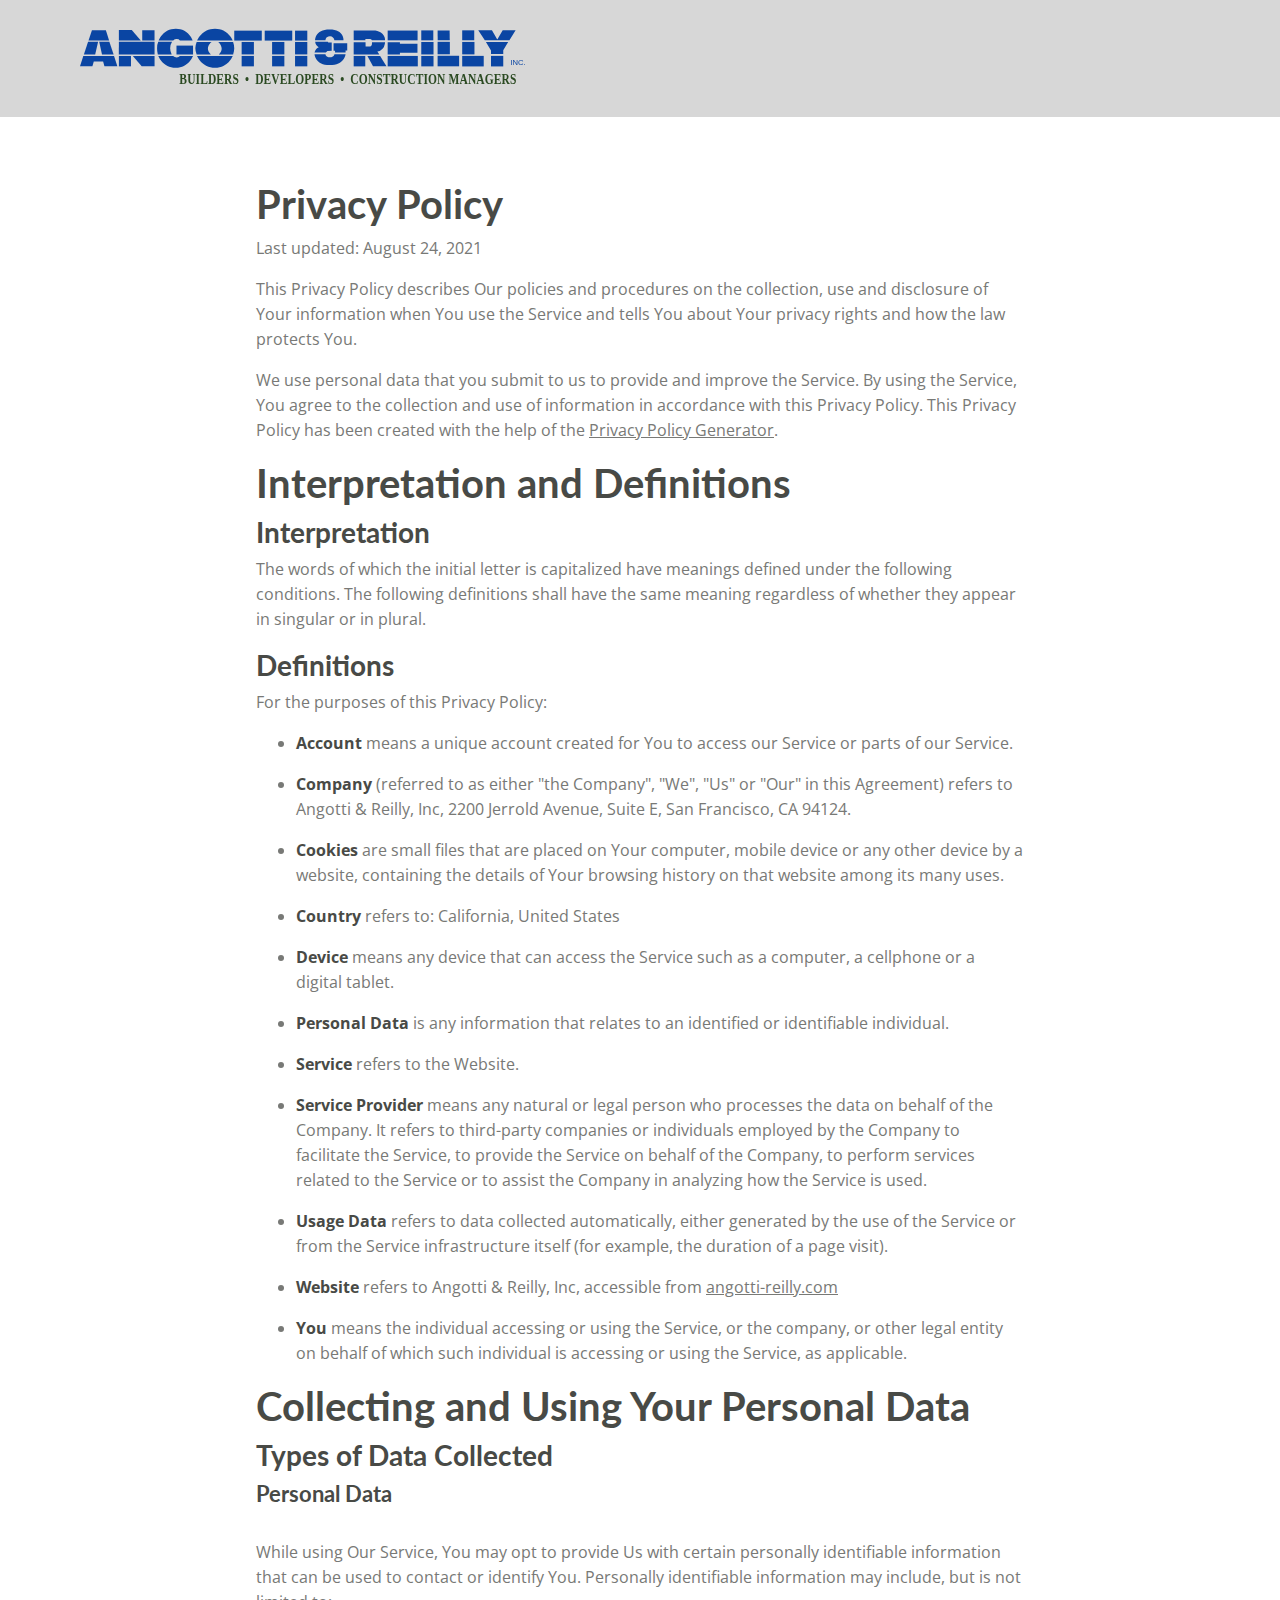
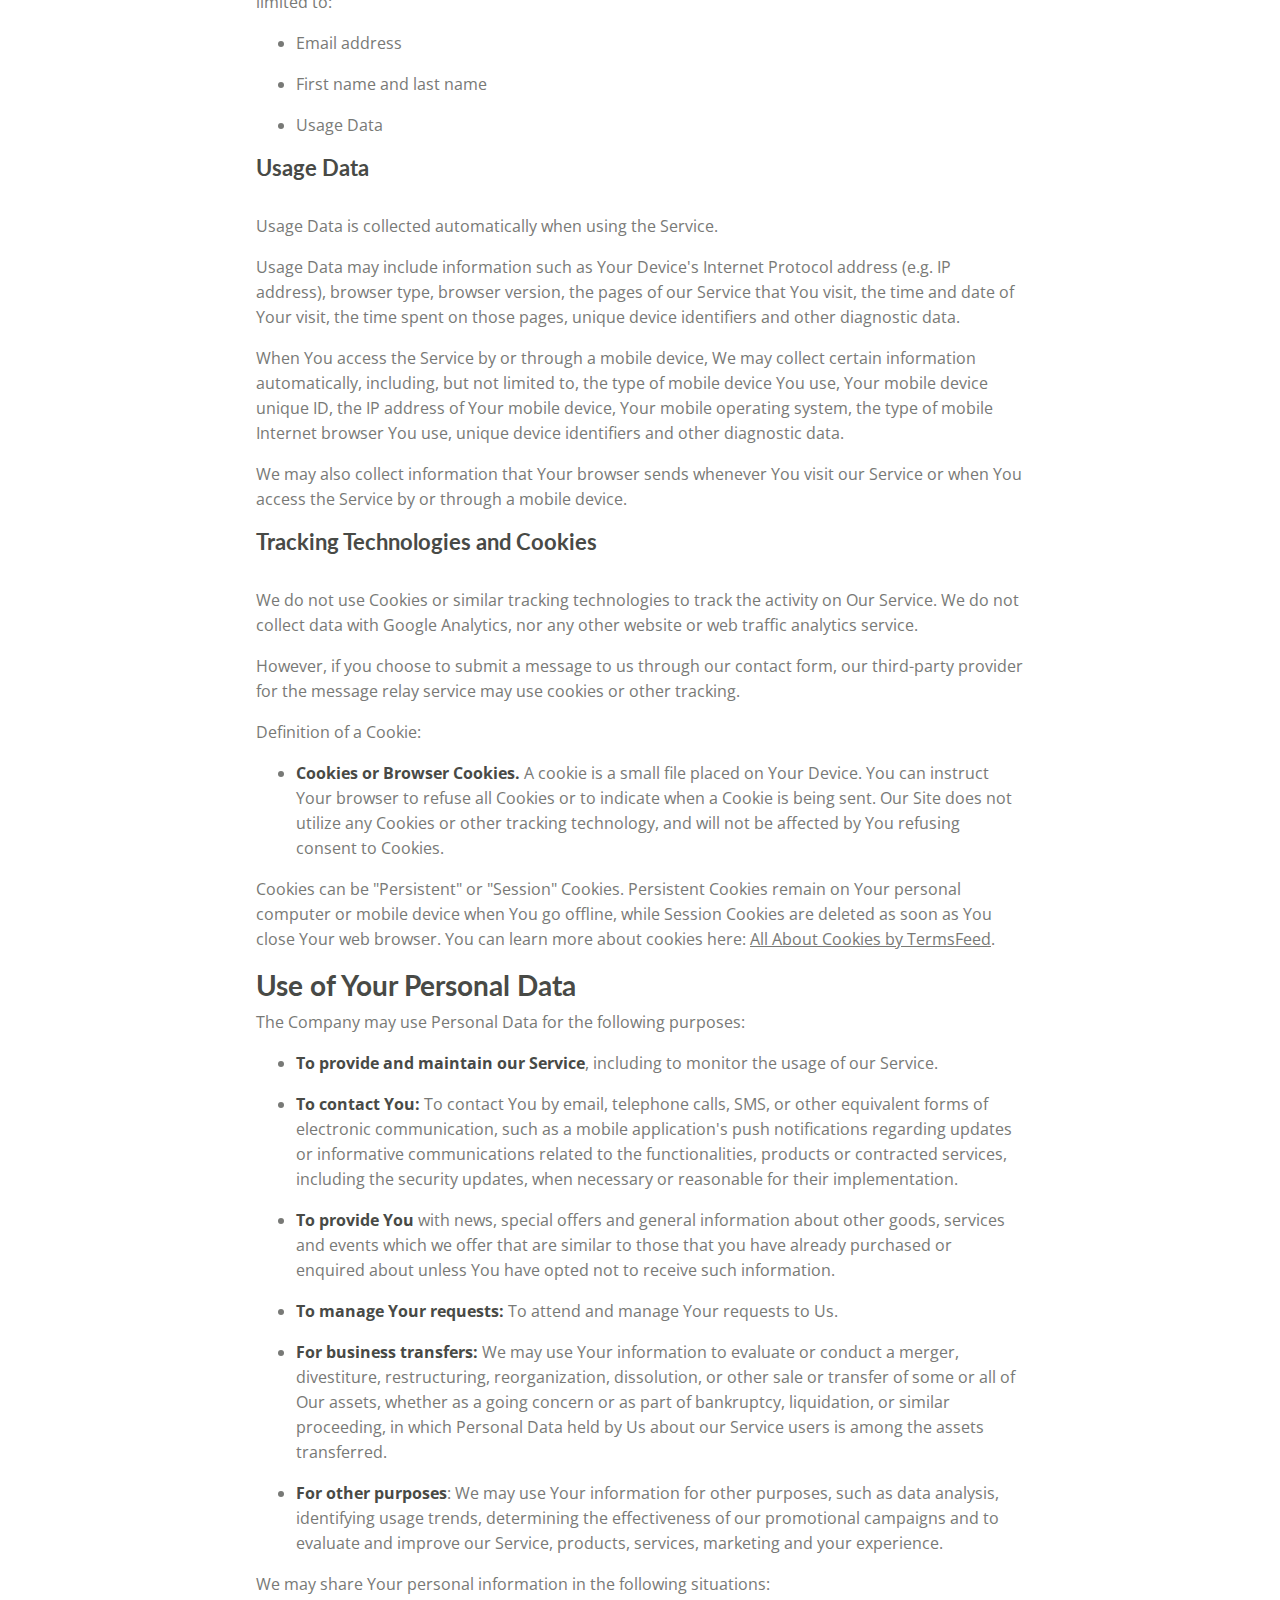
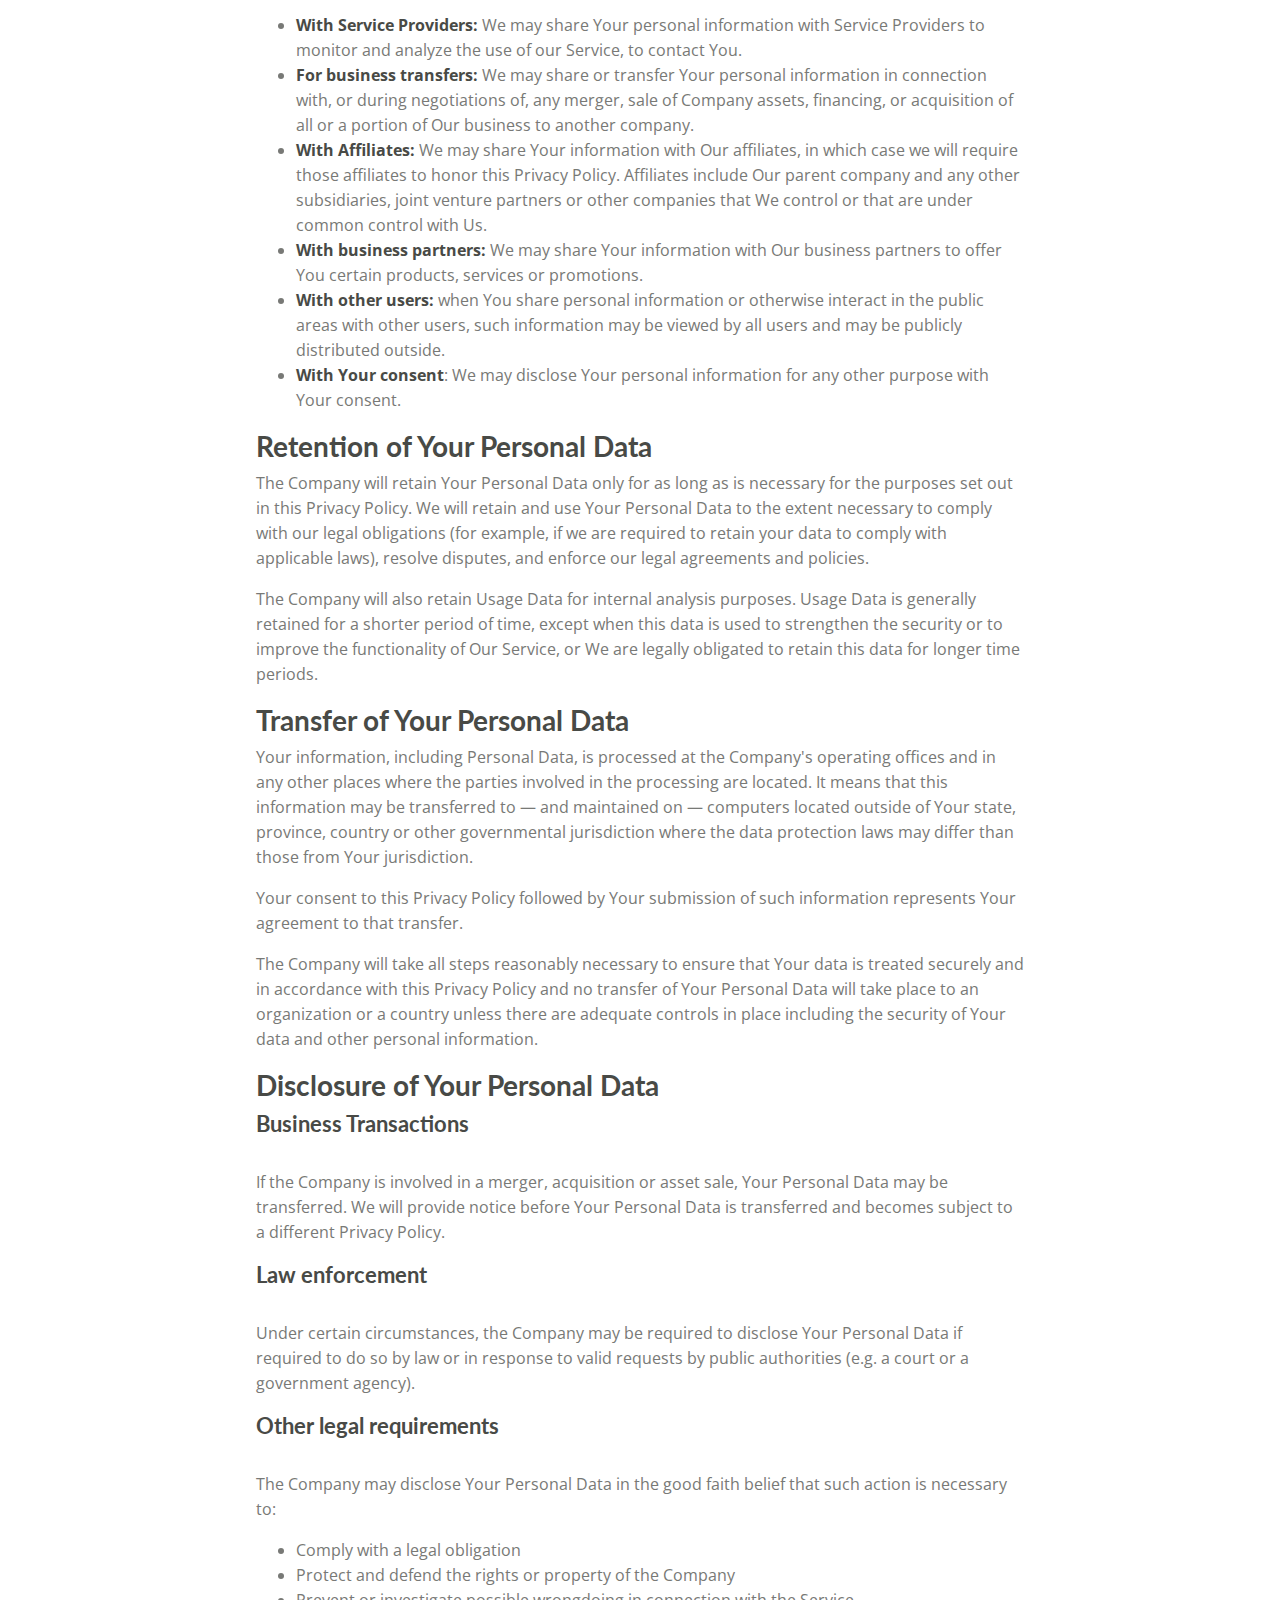
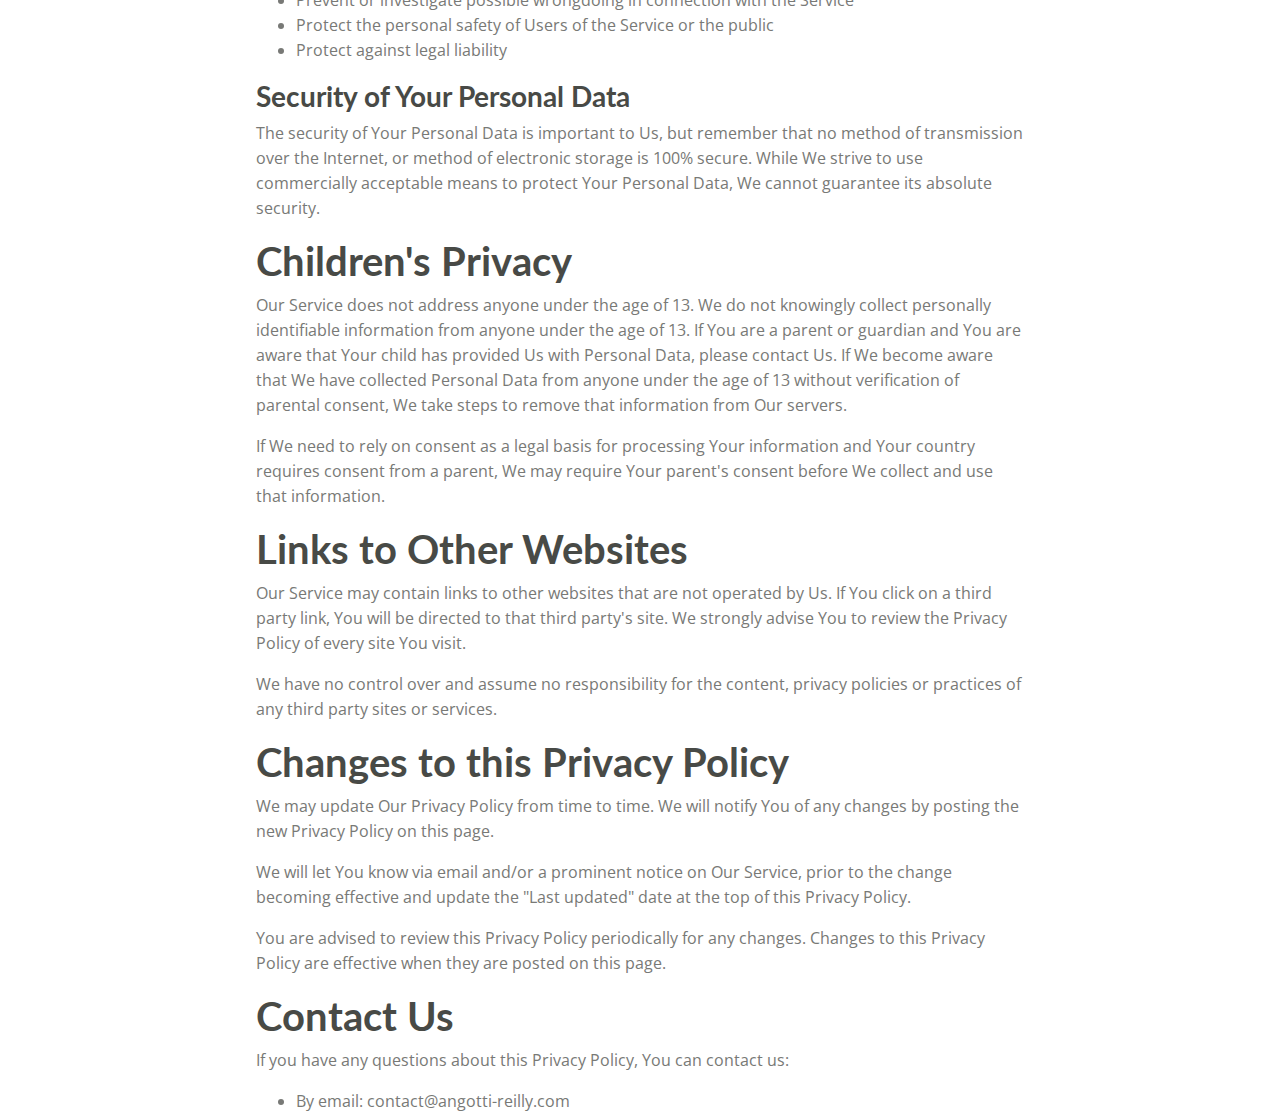
<file: privacy-policy.html>
<!DOCTYPE html>
<html lang="en">
<head>
    <meta charset="utf-8">
    <meta name="viewport" content="width=device-width, initial-scale=1, shrink-to-fit=no">
    
    <title>Privacy Policy</title>
    
    <link href="https://fonts.googleapis.com/css?family=Montserrat:500,700&display=swap&subset=latin-ext" rel="stylesheet">
    <link href="https://fonts.googleapis.com/css?family=Open+Sans:400,400i,600&display=swap&subset=latin-ext" rel="stylesheet">
    <link href="https://fonts.googleapis.com/css2?family=Bebas+Neue&display=swap" rel="stylesheet">
    <link href="https://fonts.googleapis.com/css2?family=Lato:wght@300&display=swap" rel="stylesheet">
    <link href="css/bootstrap.css" rel="stylesheet">
    <link href="css/fontawesome-all.css" rel="stylesheet">
    <link href="css/swiper.css" rel="stylesheet">
	<link href="css/magnific-popup.css" rel="stylesheet">
    <link href="css/styles.css" rel="stylesheet">
	
    <link rel="icon" href="images/favicon.png">
</head>
<body data-spy="scroll" data-target=".fixed-top">

    <nav class="navbar navbar-expand-md navbar-dark navbar-custom fixed-top opaque"> 
        <a class="navbar-brand logo-image" href="https://www.angotti-reilly.com"><img src="images/hor_logo_clipped.svg" alt="alternative"></a>
        
    </nav> 

<main class="policy">


<h1>Privacy Policy</h1>
    <p>Last updated: August 24, 2021</p>
    <p>This Privacy Policy describes Our policies and procedures on the collection, use and disclosure of Your information when You use the Service and tells You about Your privacy rights and how the law protects You.</p>
    <p>We use personal data that you submit to us to provide and improve the Service. By using the Service, You agree to the collection and use of information in accordance with this Privacy Policy. This Privacy Policy has been created with the help of the <a href="https://www.termsfeed.com/privacy-policy-generator/" target="_blank">Privacy Policy Generator</a>.</p>
<h1>Interpretation and Definitions</h1>
    <h2>Interpretation</h2>
        <p>The words of which the initial letter is capitalized have meanings defined under the following conditions. The following definitions shall have the same meaning regardless of whether they appear in singular or in plural.</p>
    <h2>Definitions</h2>
        <p>For the purposes of this Privacy Policy:</p>
    <ul>
        <li>
        <p><strong>Account</strong> means a unique account created for You to access our Service or parts of our Service.</p>
        </li>
        <li>
        <p><strong>Company</strong> (referred to as either &quot;the Company&quot;, &quot;We&quot;, &quot;Us&quot; or &quot;Our&quot; in this Agreement) refers to Angotti &amp; Reilly, Inc, 2200 Jerrold Avenue, Suite E, San Francisco, CA 94124.</p>
        </li>
        <li>
        <p><strong>Cookies</strong> are small files that are placed on Your computer, mobile device or any other device by a website, containing the details of Your browsing history on that website among its many uses.</p>
        </li>
        <li>
        <p><strong>Country</strong> refers to: California,  United States</p>
        </li>
        <li>
        <p><strong>Device</strong> means any device that can access the Service such as a computer, a cellphone or a digital tablet.</p>
        </li>
        <li>
        <p><strong>Personal Data</strong> is any information that relates to an identified or identifiable individual.</p>
        </li>
        <li>
        <p><strong>Service</strong> refers to the Website.</p>
        </li>
        <li>
        <p><strong>Service Provider</strong> means any natural or legal person who processes the data on behalf of the Company. It refers to third-party companies or individuals employed by the Company to facilitate the Service, to provide the Service on behalf of the Company, to perform services related to the Service or to assist the Company in analyzing how the Service is used.</p>
        </li>
        <li>
        <p><strong>Usage Data</strong> refers to data collected automatically, either generated by the use of the Service or from the Service infrastructure itself (for example, the duration of a page visit).</p>
        </li>
        <li>
        <p><strong>Website</strong> refers to Angotti &amp; Reilly, Inc, accessible from <a href="angotti-reilly.com" rel="external nofollow noopener" target="_blank">angotti-reilly.com</a></p>
        </li>
        <li>
        <p><strong>You</strong> means the individual accessing or using the Service, or the company, or other legal entity on behalf of which such individual is accessing or using the Service, as applicable.</p>
        </li>
    </ul>
<h1>Collecting and Using Your Personal Data</h1>
<h2>Types of Data Collected</h2>
<h3>Personal Data</h3>
    <p>While using Our Service, You may opt to provide Us with certain personally identifiable information that can be used to contact or identify You. Personally identifiable information may include, but is not limited to:</p>
    <ul>
    <li>
    <p>Email address</p>
    </li>
    <li>
    <p>First name and last name</p>
    </li>
    <li>
    <p>Usage Data</p>
    </li>
    </ul>
    <h3>Usage Data</h3>
        <p>Usage Data is collected automatically when using the Service.</p>
        <p>Usage Data may include information such as Your Device's Internet Protocol address (e.g. IP address), browser type, browser version, the pages of our Service that You visit, the time and date of Your visit, the time spent on those pages, unique device identifiers and other diagnostic data.</p>
        <p>When You access the Service by or through a mobile device, We may collect certain information automatically, including, but not limited to, the type of mobile device You use, Your mobile device unique ID, the IP address of Your mobile device, Your mobile operating system, the type of mobile Internet browser You use, unique device identifiers and other diagnostic data.</p>
        <p>We may also collect information that Your browser sends whenever You visit our Service or when You access the Service by or through a mobile device.</p>
        <h3>Tracking Technologies and Cookies</h3>
        <p>We do not use Cookies or similar tracking technologies to track the activity on Our Service. We do not collect data with Google Analytics, nor any other website or web traffic analytics service. </p>
        <p>However, if you choose to submit a message to us through our contact form, our third-party provider for the message relay service may use cookies or other tracking.</p>
        <p>Definition of a Cookie:</p>
<ul>
<li><strong>Cookies or Browser Cookies.</strong> A cookie is a small file placed on Your Device. You can instruct Your browser to refuse all Cookies or to indicate when a Cookie is being sent. Our Site does not utilize any Cookies or other tracking technology, and will not be affected by You refusing consent to Cookies.</li>

</ul>
<p>Cookies can be &quot;Persistent&quot; or &quot;Session&quot; Cookies. Persistent Cookies remain on Your personal computer or mobile device when You go offline, while Session Cookies are deleted as soon as You close Your web browser. You can learn more about cookies here: <a href="https://www.termsfeed.com/blog/cookies/" target="_blank">All About Cookies by TermsFeed</a>.</p>

<h2>Use of Your Personal Data</h2>
<p>The Company may use Personal Data for the following purposes:</p>
<ul>
<li>
<p><strong>To provide and maintain our Service</strong>, including to monitor the usage of our Service.</p>
</li>
<li>
<p><strong>To contact You:</strong> To contact You by email, telephone calls, SMS, or other equivalent forms of electronic communication, such as a mobile application's push notifications regarding updates or informative communications related to the functionalities, products or contracted services, including the security updates, when necessary or reasonable for their implementation.</p>
</li>
<li>
<p><strong>To provide You</strong> with news, special offers and general information about other goods, services and events which we offer that are similar to those that you have already purchased or enquired about unless You have opted not to receive such information.</p>
</li>
<li>
<p><strong>To manage Your requests:</strong> To attend and manage Your requests to Us.</p>
</li>
<li>
<p><strong>For business transfers:</strong> We may use Your information to evaluate or conduct a merger, divestiture, restructuring, reorganization, dissolution, or other sale or transfer of some or all of Our assets, whether as a going concern or as part of bankruptcy, liquidation, or similar proceeding, in which Personal Data held by Us about our Service users is among the assets transferred.</p>
</li>
<li>
<p><strong>For other purposes</strong>: We may use Your information for other purposes, such as data analysis, identifying usage trends, determining the effectiveness of our promotional campaigns and to evaluate and improve our Service, products, services, marketing and your experience.</p>
</li>
</ul>
<p>We may share Your personal information in the following situations:</p>
<ul>
<li><strong>With Service Providers:</strong> We may share Your personal information with Service Providers to monitor and analyze the use of our Service,  to contact You.</li>
<li><strong>For business transfers:</strong> We may share or transfer Your personal information in connection with, or during negotiations of, any merger, sale of Company assets, financing, or acquisition of all or a portion of Our business to another company.</li>
<li><strong>With Affiliates:</strong> We may share Your information with Our affiliates, in which case we will require those affiliates to honor this Privacy Policy. Affiliates include Our parent company and any other subsidiaries, joint venture partners or other companies that We control or that are under common control with Us.</li>
<li><strong>With business partners:</strong> We may share Your information with Our business partners to offer You certain products, services or promotions.</li>
<li><strong>With other users:</strong> when You share personal information or otherwise interact in the public areas with other users, such information may be viewed by all users and may be publicly distributed outside.</li>
<li><strong>With Your consent</strong>: We may disclose Your personal information for any other purpose with Your consent.</li>
</ul>
<h2>Retention of Your Personal Data</h2>
<p>The Company will retain Your Personal Data only for as long as is necessary for the purposes set out in this Privacy Policy. We will retain and use Your Personal Data to the extent necessary to comply with our legal obligations (for example, if we are required to retain your data to comply with applicable laws), resolve disputes, and enforce our legal agreements and policies.</p>
<p>The Company will also retain Usage Data for internal analysis purposes. Usage Data is generally retained for a shorter period of time, except when this data is used to strengthen the security or to improve the functionality of Our Service, or We are legally obligated to retain this data for longer time periods.</p>
<h2>Transfer of Your Personal Data</h2>
<p>Your information, including Personal Data, is processed at the Company's operating offices and in any other places where the parties involved in the processing are located. It means that this information may be transferred to — and maintained on — computers located outside of Your state, province, country or other governmental jurisdiction where the data protection laws may differ than those from Your jurisdiction.</p>
<p>Your consent to this Privacy Policy followed by Your submission of such information represents Your agreement to that transfer.</p>
<p>The Company will take all steps reasonably necessary to ensure that Your data is treated securely and in accordance with this Privacy Policy and no transfer of Your Personal Data will take place to an organization or a country unless there are adequate controls in place including the security of Your data and other personal information.</p>
<h2>Disclosure of Your Personal Data</h2>
<h3>Business Transactions</h3>
<p>If the Company is involved in a merger, acquisition or asset sale, Your Personal Data may be transferred. We will provide notice before Your Personal Data is transferred and becomes subject to a different Privacy Policy.</p>
<h3>Law enforcement</h3>
<p>Under certain circumstances, the Company may be required to disclose Your Personal Data if required to do so by law or in response to valid requests by public authorities (e.g. a court or a government agency).</p>
<h3>Other legal requirements</h3>
<p>The Company may disclose Your Personal Data in the good faith belief that such action is necessary to:</p>
<ul>
<li>Comply with a legal obligation</li>
<li>Protect and defend the rights or property of the Company</li>
<li>Prevent or investigate possible wrongdoing in connection with the Service</li>
<li>Protect the personal safety of Users of the Service or the public</li>
<li>Protect against legal liability</li>
</ul>
<h2>Security of Your Personal Data</h2>
<p>The security of Your Personal Data is important to Us, but remember that no method of transmission over the Internet, or method of electronic storage is 100% secure. While We strive to use commercially acceptable means to protect Your Personal Data, We cannot guarantee its absolute security.</p>
<h1>Children's Privacy</h1>
<p>Our Service does not address anyone under the age of 13. We do not knowingly collect personally identifiable information from anyone under the age of 13. If You are a parent or guardian and You are aware that Your child has provided Us with Personal Data, please contact Us. If We become aware that We have collected Personal Data from anyone under the age of 13 without verification of parental consent, We take steps to remove that information from Our servers.</p>
<p>If We need to rely on consent as a legal basis for processing Your information and Your country requires consent from a parent, We may require Your parent's consent before We collect and use that information.</p>
<h1>Links to Other Websites</h1>
<p>Our Service may contain links to other websites that are not operated by Us. If You click on a third party link, You will be directed to that third party's site. We strongly advise You to review the Privacy Policy of every site You visit.</p>
<p>We have no control over and assume no responsibility for the content, privacy policies or practices of any third party sites or services.</p>
<h1>Changes to this Privacy Policy</h1>
<p>We may update Our Privacy Policy from time to time. We will notify You of any changes by posting the new Privacy Policy on this page.</p>
<p>We will let You know via email and/or a prominent notice on Our Service, prior to the change becoming effective and update the &quot;Last updated&quot; date at the top of this Privacy Policy.</p>
<p>You are advised to review this Privacy Policy periodically for any changes. Changes to this Privacy Policy are effective when they are posted on this page.</p>
<h1>Contact Us</h1>
<p>If you have any questions about this Privacy Policy, You can contact us:</p>
<ul>
<li>By email: contact@angotti-reilly.com</li>
</ul>
</main>
    
</body>
</html>
</file>
<file: css/styles.css>
body,
html {
    width: 100%;
	height: 100%;
}

body, p {
	color: #787976; 
	font: 400 1rem/1.5625rem "Open Sans", sans-serif;
}

.p-large {
	font: 400 1.125rem/1.625rem "Open Sans", sans-serif;
}

.p-small {
	font: 400 0.875rem/1.375rem "Open Sans", sans-serif;
}

.p-heading {
	margin-bottom: 3.5rem;
	text-align: center;
}

.li-space-lg li {
	margin-bottom: 0.375rem;
}

.indent {
	padding-left: 1.25rem;
}

h1 {
	color: #484a46;
	font: 700 2.5rem/3rem "Lato", sans-serif;
}

h2 {
	color: #484a46;
	font: 700 1.75rem/2.125rem "Lato", sans-serif;
}

h3 {
	color: #484a46;
	font: 700 1.375rem/1.75rem "Lato", sans-serif;
}

h4 {
	color: #484a46;
	font: 700 1.25rem/1.625rem "Lato", sans-serif;
}



h6 {
	color: #484a46;
	font: 700 1rem/1.375rem "Lato", sans-serif;
}

a {
	color: #787976;
	text-decoration: underline;
}

a:hover {
	color: #787976;
	text-decoration: underline;
}

a.green {
	color: #0a45a3;
}

a.white,
.white {
	color: #dfe5ec;
}

.testimonial-text {
	font-style: italic;
}

.testimonial-author {
	font: 700 1rem/1.375rem "Lato", sans-serif;
}

strong {
	color: #484a46;
}



.title-wrapper{
	width: 100%;
	height: 80%;
}

.title-column-longer > .title-wrapper{
	height: 90%;
}

.title-column-shorter > .title-wrapper{
	height: 70%;
}



.title-wrapper > h1{
	color: #0a45a3;
	z-index: 999;
	font-size: 4.5rem/1.125rem ;
	font-family: "Montserrat", sans-serif;
	margin: auto;
}

.btn-solid-reg {
	display: inline-block;
	padding: 1.1875rem 1.875rem 1.1875rem 1.875rem;
	border: 0.125rem solid #0a45a3;
	border-radius: 0.25rem;
	background-color: #0a45a3;
	color: #fff;
	font: 700 0.75rem/0 "Lato", sans-serif;
	text-decoration: none;
	transition: all 0.2s;
}

.btn-solid-reg:hover {
	background-color: transparent;
	color: #0a45a3;
	text-decoration: none;
}

.btn-solid-lg {
	display: inline-block;
	padding: 1.375rem 2.125rem 1.375rem 2.125rem;
	border: 0.125rem solid #0a45a3;
	border-radius: 0.25rem;
	background-color: #0a45a3;
	color: #fff;
	font: 700 0.75rem/0 "Lato", sans-serif;
	text-decoration: none;
	transition: all 0.2s;
}

.btn-solid-lg:hover {
	background-color: transparent;
	color: #0a45a3;
	text-decoration: none;
}

.btn-outline-reg {
	display: inline-block;
	padding: 1.1875rem 1.875rem 1.1875rem 1.875rem;
	border: 0.125rem solid #787976;
	border-radius: 0.25rem;
	background-color: transparent;
	color: #787976;
	font: 700 0.75rem/0 "Lato", sans-serif;
	text-decoration: none;
	transition: all 0.2s;
}

.btn-outline-reg:hover {
	background-color: #787976;
	color: #fff;
	text-decoration: none;
}

.btn-outline-lg {
	display: inline-block;
	padding: 1.375rem 2.125rem 1.375rem 2.125rem;
	border: 0.125rem solid #787976;
	border-radius: 0.25rem;
	background-color: transparent;
	color: #787976;
	font: 700 0.75rem/0 "Lato", sans-serif;
	text-decoration: none;
	transition: all 0.2s;
}

.btn-outline-lg:hover {
	background-color: #787976;
	color: #fff;
	text-decoration: none;
}

.btn-outline-sm {
	display: inline-block;
	padding: 1rem 1.625rem 0.9375rem 1.625rem;
	border: 0.125rem solid #787976;
	border-radius: 0.25rem;
	background-color: transparent;
	color: #787976;
	font: 700 0.75rem/0 "Lato", sans-serif;
	text-decoration: none;
	transition: all 0.2s;
}

.btn-outline-sm:hover {
	background-color: #787976;
	color: #fff;
	text-decoration: none;
}

.form-group {
	position: relative;
	margin-bottom: 1.25rem;
}

.form-group.has-error.has-danger {
	margin-bottom: 0.625rem;
}

.form-group.has-error.has-danger .help-block.with-errors ul {
	margin-top: 0.375rem;
}

.label-control {
	position: absolute;
	top: 0.8125rem;
	left: 1.375rem;
	color: #787976;
	opacity: 1;
	font: 400 0.875rem/1.375rem "Open Sans", sans-serif;
	cursor: text;
	transition: all 0.2s ease;
}

/* IE10+ hack to solve lower label text position compared to the rest of the browsers */
@media screen and (-ms-high-contrast: active), screen and (-ms-high-contrast: none) {  
	.label-control {
		top: 0.9375rem;
	}
}

.form-control-input:focus + .label-control,
.form-control-input.notEmpty + .label-control,
.form-control-textarea:focus + .label-control,
.form-control-textarea.notEmpty + .label-control {
	top: 0.125rem;
	opacity: 1;
	font-size: 0.75rem;
	font-weight: 500;
}

.form-control-input,
.form-control-select {
	display: block; /* needed for proper display of the label in Firefox, IE, Edge */
	width: 100%;
	padding-top: 1.25rem;
	padding-bottom: 0.25rem;
	padding-left: 1.3125rem;
	border: 1px solid #dadada;
	border-radius: 0.25rem;
	background-color: #fff;
	color: #787976;
	font: 400 0.875rem/1.375rem "Open Sans", sans-serif;
	transition: all 0.2s;
	-webkit-appearance: none; /* removes inner shadow on form inputs on ios safari */
}

.form-control-select {
	padding-top: 0.5rem;
	padding-bottom: 0.5rem;
	height: 3rem;
}

/* IE10+ hack to solve lower label text position compared to the rest of the browsers */
@media screen and (-ms-high-contrast: active), screen and (-ms-high-contrast: none) {  
	.form-control-input {
		padding-top: 1.25rem;
		padding-bottom: 0.75rem;
		line-height: 1.75rem;
	}

	.form-control-select {
		padding-top: 0.875rem;
		padding-bottom: 0.75rem;
		height: 3.125rem;
		line-height: 2.125rem;
	}
}

select {
    /* you should keep these first rules in place to maintain cross-browser behavior */
    -webkit-appearance: none;
	-moz-appearance: none;
	-ms-appearance: none;
    -o-appearance: none;
    appearance: none;
    background-image: url('../images/down-arrow.png');
    background-position: 96% 50%;
    background-repeat: no-repeat;
    outline: none;
}

select::-ms-expand {
    display: none; /* removes the ugly default down arrow on select form field in IE11 */
}

.form-control-textarea {
	display: block; /* used to eliminate a bottom gap difference between Chrome and IE/FF */
	width: 100%;
	height: 8rem; /* used instead of html rows to normalize height between Chrome and IE/FF */
	padding-top: 1.25rem;
	padding-left: 1.3125rem;
	border: 1px solid #dadada;
	border-radius: 0.25rem;
	background-color: #fff;
	color: #787976;
	font: 400 1rem/1.5625rem "Open Sans", sans-serif;
	transition: all 0.2s;
}

.form-control-input:focus,
.form-control-select:focus,
.form-control-textarea:focus {
	border: 1px solid #a1a1a1;
	outline: none; /* Removes blue border on focus */
}

.form-control-input:hover,
.form-control-select:hover,
.form-control-textarea:hover {
	border: 1px solid #a1a1a1;
}

.checkbox {
	font: 400 0.875rem/1.375rem "Open Sans", sans-serif;
}

input[type='checkbox'] {
	vertical-align: -15%;
	margin-right: 0.375rem;
}

/* IE10+ hack to raise checkbox field position compared to the rest of the browsers */
@media screen and (-ms-high-contrast: active), screen and (-ms-high-contrast: none) {  
	input[type='checkbox'] {
		vertical-align: -9%;
	}
}

.form-control-submit-button {
	display: inline-block;
	width: 100%;
	height: 3.125rem;
	border: 0.125rem solid #0a45a3;
	border-radius: 0.25rem;
	background-color: #0a45a3;
	color: #fff;
	font: 700 0.75rem/1.75rem "Lato", sans-serif;
	cursor: pointer;
	transition: all 0.2s;
}

.form-control-submit-button:hover {
	background-color: transparent;
	color: #0a45a3;
}

/* Form Success And Error Message Formatting */
#lmsgSubmit.h3.text-center.tada.animated,
#cmsgSubmit.h3.text-center.tada.animated,
#pmsgSubmit.h3.text-center.tada.animated,
#lmsgSubmit.h3.text-center,
#cmsgSubmit.h3.text-center,
#pmsgSubmit.h3.text-center {
	display: block;
	margin-bottom: 0;
	color: #b93636;
	font: 400 1.125rem/1rem "Open Sans", sans-serif;
}

.help-block.with-errors .list-unstyled {
	color: #787976;
	font-size: 0.75rem;
	line-height: 1.125rem;
	text-align: left;
}

.help-block.with-errors ul {
	margin-bottom: 0;
}
/* end of form success and error message formatting */

/* Form Success And Error Message Animation - Animate.css */
@-webkit-keyframes tada {
	from {
		-webkit-transform: scale3d(1, 1, 1);
		-ms-transform: scale3d(1, 1, 1);
		transform: scale3d(1, 1, 1);
	}
	10%, 20% {
		-webkit-transform: scale3d(.9, .9, .9) rotate3d(0, 0, 1, -3deg);
		-ms-transform: scale3d(.9, .9, .9) rotate3d(0, 0, 1, -3deg);
		transform: scale3d(.9, .9, .9) rotate3d(0, 0, 1, -3deg);
	}
	30%, 50%, 70%, 90% {
		-webkit-transform: scale3d(1.1, 1.1, 1.1) rotate3d(0, 0, 1, 3deg);
		-ms-transform: scale3d(1.1, 1.1, 1.1) rotate3d(0, 0, 1, 3deg);
		transform: scale3d(1.1, 1.1, 1.1) rotate3d(0, 0, 1, 3deg);
	}
	40%, 60%, 80% {
		-webkit-transform: scale3d(1.1, 1.1, 1.1) rotate3d(0, 0, 1, -3deg);
		-ms-transform: scale3d(1.1, 1.1, 1.1) rotate3d(0, 0, 1, -3deg);
		transform: scale3d(1.1, 1.1, 1.1) rotate3d(0, 0, 1, -3deg);
	}
	to {
		-webkit-transform: scale3d(1, 1, 1);
		-ms-transform: scale3d(1, 1, 1);
		transform: scale3d(1, 1, 1);
	}
}

@keyframes tada {
	from {
		-webkit-transform: scale3d(1, 1, 1);
		-ms-transform: scale3d(1, 1, 1);
		transform: scale3d(1, 1, 1);
	}
	10%, 20% {
		-webkit-transform: scale3d(.9, .9, .9) rotate3d(0, 0, 1, -3deg);
		-ms-transform: scale3d(.9, .9, .9) rotate3d(0, 0, 1, -3deg);
		transform: scale3d(.9, .9, .9) rotate3d(0, 0, 1, -3deg);
	}
	30%, 50%, 70%, 90% {
		-webkit-transform: scale3d(1.1, 1.1, 1.1) rotate3d(0, 0, 1, 3deg);
		-ms-transform: scale3d(1.1, 1.1, 1.1) rotate3d(0, 0, 1, 3deg);
		transform: scale3d(1.1, 1.1, 1.1) rotate3d(0, 0, 1, 3deg);
	}
	40%, 60%, 80% {
		-webkit-transform: scale3d(1.1, 1.1, 1.1) rotate3d(0, 0, 1, -3deg);
		-ms-transform: scale3d(1.1, 1.1, 1.1) rotate3d(0, 0, 1, -3deg);
		transform: scale3d(1.1, 1.1, 1.1) rotate3d(0, 0, 1, -3deg);
	}
	to {
		-webkit-transform: scale3d(1, 1, 1);
		-ms-transform: scale3d(1, 1, 1);
		transform: scale3d(1, 1, 1);
	}
}

.tada {
	-webkit-animation-name: tada;
	animation-name: tada;
}

.animated {
	-webkit-animation-duration: 1s;
	animation-duration: 1s;
	-webkit-animation-fill-mode: both;
	animation-fill-mode: both;
}
/* end of form success and error message animation - Animate.css */

/* Fade-move Animation For Lightbox - Magnific Popup */
/* at start */
.my-mfp-slide-bottom .zoom-anim-dialog {
	opacity: 0;
	transition: all 0.2s ease-out;
	-webkit-transform: translateY(-1.25rem) perspective(37.5rem) rotateX(10deg);
	-ms-transform: translateY(-1.25rem) perspective(37.5rem) rotateX(10deg);
	transform: translateY(-1.25rem) perspective(37.5rem) rotateX(10deg);
}

/* animate in */
.my-mfp-slide-bottom.mfp-ready .zoom-anim-dialog {
	opacity: 1;
	-webkit-transform: translateY(0) perspective(37.5rem) rotateX(0); 
	-ms-transform: translateY(0) perspective(37.5rem) rotateX(0); 
	transform: translateY(0) perspective(37.5rem) rotateX(0); 
}

/* animate out */
.my-mfp-slide-bottom.mfp-removing .zoom-anim-dialog {
	opacity: 0;
	-webkit-transform: translateY(-0.625rem) perspective(37.5rem) rotateX(10deg); 
	-ms-transform: translateY(-0.625rem) perspective(37.5rem) rotateX(10deg); 
	transform: translateY(-0.625rem) perspective(37.5rem) rotateX(10deg); 
}

/* dark overlay, start state */
.my-mfp-slide-bottom.mfp-bg {
	opacity: 0;
	transition: opacity 0.2s ease-out;
}

/* animate in */
.my-mfp-slide-bottom.mfp-ready.mfp-bg {
	opacity: 0.8;
}
/* animate out */
.my-mfp-slide-bottom.mfp-removing.mfp-bg {
	opacity: 0;
}
/* end of fade-move animation for lightbox - magnific popup */

/* Fade Animation For Image Slider - Magnific Popup */
@-webkit-keyframes fadeIn {
	from {
		opacity: 0;
	}
	to {
		opacity: 1;
	}
}

@keyframes fadeIn {
	from {
		opacity: 0;
	}
	to {
		opacity: 1;
	}
}

.fadeIn {
	-webkit-animation: fadeIn 0.6s;
	animation: fadeIn 0.6s;
}

@-webkit-keyframes fadeOut {
	from {
		opacity: 1;
	}
	to {
		opacity: 0;
	}
}

@keyframes fadeOut {
	from {
		opacity: 1;
	}
	to {
		opacity: 0;
	}
}

.fadeOut {
	-webkit-animation: fadeOut 0.8s;
	animation: fadeOut 0.8s;
}
/* end of fade animation for image slider - magnific popup */


/*************************/
/*     02. Preloader     */
/*************************/
.spinner-wrapper {
	position: fixed;
	z-index: 999999;
	top: 0;
	right: 0;
	bottom: 0;
	left: 0;
	background: #0a45a3;
}

.spinner {
	position: absolute;
	top: 50%; /* centers the loading animation vertically one the screen */
	left: 50%; /* centers the loading animation horizontally one the screen */
	width: 3.75rem;
	height: 1.25rem;
	margin: -0.625rem 0 0 -1.875rem; /* is width and height divided by two */ 
	text-align: center;
}

.spinner > div {
	display: inline-block;
	width: 1rem;
	height: 1rem;
	border-radius: 100%;
	background-color: #fff;
	-webkit-animation: sk-bouncedelay 1s infinite ease-in-out both;
	animation: sk-bouncedelay 1s infinite ease-in-out both;
}

.spinner .bounce1 {
	-webkit-animation-delay: -0.32s;
	animation-delay: -0.32s;
}

.spinner .bounce2 {
	-webkit-animation-delay: -0.16s;
	animation-delay: -0.16s;
}

@-webkit-keyframes sk-bouncedelay {
	0%, 80%, 100% { -webkit-transform: scale(0); }
	40% { -webkit-transform: scale(1.0); }
}

@keyframes sk-bouncedelay {
	0%, 80%, 100% { 
		-webkit-transform: scale(0);
		-ms-transform: scale(0);
		transform: scale(0);
	} 40% { 
		-webkit-transform: scale(1.0);
		-ms-transform: scale(1.0);
		transform: scale(1.0);
	}
}


/**************************/
/*     03. Navigation     */
/**************************/
.navbar-custom {
	padding-top: 0.375rem;
	padding-bottom: 0.375rem;
	background-color: rgb(242,246,248);
	box-shadow: 0 0.0625rem 0.375rem 0 rgba(0, 0, 0, 0.1);
	font: 300 1.5rem/0.875rem "Lato", sans-serif;
	font-size: 4vh;
	transition: all 0.5s;
}

.navbar-custom .navbar-brand {
	font-size: 0;
}

.navbar-custom .navbar-brand.logo-image img {
	height: 10vh;
	max-width: 35vw;
	-webkit-backface-visibility: hidden;
}

@media only screen and (max-width: 900px){
	.navbar-custom .navbar-brand.logo-image img {
		max-width: 65vw;
		-webkit-backface-visibility: hidden;
	}
}

.navbar-custom .navbar-brand.logo-text {
	margin-top: 0.25rem;
	margin-bottom: 0.25rem;
	font: 300 5rem/1.5rem "Lato", sans-serif;
	color: rgb(94, 93, 93);
	text-decoration: none;
}

.navbar-custom .navbar-nav {
	margin-top: 0.75rem;
	margin-bottom: 0.5rem;
}

.navbar-custom .nav-item .nav-link {
	padding: 0;
	margin: 0 0.75rem 0 0.75rem;
	color: rgb(94, 93, 93);
	text-decoration: none;
	transition: all 0.2s ease;
	line-height: 100%;

}

.navbar-custom .nav-item .nav-link:hover,
.navbar-custom .nav-item .nav-link.active {
	color: #0a45a3;
	border-bottom: 1px solid grey;
}

#highlightable::before{
    content: "";        /*pseudoelement is born!*/
    position: absolute; /*gives pseudoelement same position as parent*/
    width: 100%;        /*match size*/
    height: 1px;        /*whole element is the "line", so height determines line height*/
    bottom: 0;          /*anchor to parent coords*/
    left: 0;
    visibility: hidden;     /*hidden unless hovered*/
    transform: scaleX(0);   /*size is zero when not hovered*/
    transition: all 0.3s ease-in-out 0s;
}

.highlightable:hover::before{
    visibility: visible;
    transform: scaleX(1);
}

/* Dropdown Menu */
.navbar-custom .dropdown:hover > .dropdown-menu {
	display: block; /* this makes the dropdown menu stay open while hovering it */
	min-width: auto;
	animation: fadeDropdown 0.4s; /* required for the fade animation */
}

@keyframes fadeDropdown {
    0% {
        opacity: 0;
    }

    100% {
        opacity: 1;
    }
}

.navbar-custom .dropdown-toggle:focus { /* removes dropdown outline on focus  */
	outline: 0;
}

.navbar-custom .dropdown-menu {
	margin-top: 0;
	border: none;
	border-radius: 0.25rem;
	background-color:#bebebe;
}

.navbar-custom .dropdown-item {
	color: #fff;
	text-decoration: none;
}

.navbar-custom .dropdown-item:hover {
	background-color: #0a45a3;
}

.navbar-custom .dropdown-item .item-text {
	font: 300 0.875rem/0.875rem "Lato", sans-serif;
}

.navbar-custom .dropdown-item:hover .item-text {
	color: #0a45a3;
}

.navbar-custom .dropdown-items-divide-hr {
	width: 100%;
	height: 1px;
	margin: 0.75rem auto 0.75rem auto;
	border: none;
	background-color: red;
	opacity: 0.2;
}
/* end of dropdown menu */

.navbar-custom .social-icons {
	display: none;
}

.navbar-custom .navbar-toggler {
	border: none;
	color: #fff;
	font-size: 2rem;
}

.navbar-custom button[aria-expanded='false'] .navbar-toggler-awesome.fas.fa-times{
	display: none;
}

.navbar-custom button[aria-expanded='false'] .navbar-toggler-awesome.fas.fa-bars{
	display: inline-block;
}

.navbar-custom button[aria-expanded='true'] .navbar-toggler-awesome.fas.fa-bars{
	display: none;
}

.navbar-custom button[aria-expanded='true'] .navbar-toggler-awesome.fas.fa-times{
	display: inline-block;
	margin-right: 0.125rem;
}


/*********************/
/*    04. Header     */
/*********************/
.header {
	top:0;
	/* height: 150vh; */
	width: 100%;
}

.splash-logo{
	width: 35vw;
}

/* .header .text-container {
	margin-bottom: 3rem;
	height: 100vh;
	width: 80%;
	margin: auto;
} */

/* .header h1 {
	font-size: 8rem;
	border-radius: 4px;
	margin-bottom: 0.5rem;
	color: #0a45a3;
	padding-top: 2.25rem;
	padding-bottom: 2.25rem;
	background-color: #fff;
	box-shadow: 4px 20px 20px 5px rgba(72,74,70,1);
	-webkit-box-shadow: 4px 0px 43px 5px rgba(72,74,70,0.52);
	-moz-box-shadow: 4px 0px 43px 5px rgba(72,74,70,0.52);
} */

/* .header .p-large {
	margin-bottom: 2rem;
	color: #dfe5ec;
}

.header .btn-solid-lg {
	margin-right: 0.5rem;
	margin-bottom: 1.25rem;
} */


/*********************/
/*     05. Intro     */
/*********************/
.basic-1 {
	padding-top: 6rem;
	padding-bottom: 2rem;
}

.basic-1 .text-container {
	margin-bottom: 2rem;
	
}

.basic-1 .section-title {
	margin-bottom: 0.5rem;
}

.basic-1 h2 {
	margin-bottom: 1.375rem;
}

.basic-1 .testimonial-author {
	color: #484a46;
}

/* Hover Animation */
.basic-1 .image-container {
	overflow: hidden;
	border-radius: 0.25rem;
}

.basic-1 .image-container img {
	margin: 0;
	border-radius: 0.25rem;
	transition: all 0.3s;
}


/* end of hover animation */


/***************************/
/*     06. Description     */
/***************************/


.card-body .fa-stack {
	width: 6rem;
	height: 6rem;
	margin-right: auto;
	margin-bottom: 1rem;
	margin-left: auto;
	line-height: 6rem;
	/*text-align: left;*/
}

.card-body .fa-3x {
	color: #0a45a3;
	font-size: 2rem;
}




/************************/
/*     07. Services     */
/************************/
.cards-2 {
	padding-top: 6.625rem;	
	padding-bottom: 1.25rem;	
	background-color: #fbfbfb;
}

.cards-2 .section-title {
	margin-bottom: 0.5rem;
	text-align: center;
}

.cards-2 h2 {
	margin-bottom: 3.25rem;
	text-align: center;
}

.cards-2 .card {
	margin-bottom: 5.625rem;
	border: none;
	background-color: transparent;
}



.cards-2 .card-body {
	padding: 2.25rem 2rem 2.125rem 2rem;
	border: 1px solid #ebe8e8;
	border-radius: 0.375rem;
	background-color: #fff;
}

.cards-2 h3 {
	margin-bottom: 0.75rem;
	text-align: center;
}

.cards-2 .list-unstyled {
	margin-bottom: 1.5rem;
}

.cards-2 .list-unstyled .fas {
	color: #0a45a3;
	font-size: 0.5rem;
	line-height: 1.375rem;
}

.cards-2 .list-unstyled .media-body {
	margin-left: 0.625rem;
}

.pricing-info{
	padding: 0;
}

.pricing-content{
	padding: 8%;

}

.pricing-content > h2, h3{
	margin-bottom: 2rem;
}

.pricing-list > li{
	font-size: 1.35rem;
	margin-bottom: 1.1rem;
}

.emph{
	color: #0a45a3;
	font-size: 22px;
}

.decorative-image-pricing{
	background: url('../images/blueprints.jpg') center center no-repeat;
	background-size: cover;
	height: 34rem;
	margin: 0;
}

.decorative-image-pricing-2{
	background: url('../images/business.jpg') center center no-repeat;
	background-size: cover;
	height: 34rem;
	margin: 0;
}



/*************************/
/*     08. Details 1     */
/*************************/
.accordion .area-1 {
	background-size: cover;
}

.accordion .accordion-container {
	max-width: 90%;
	margin-right: auto;
	margin-left: auto;
	padding-top: 6.375rem;
	padding-bottom: 1.5rem;
}

.accordion h2 {
	margin-bottom: 1.625rem;
}

.accordion .item {
	margin-bottom: 2rem;
}

.accordion h4 {
	margin-bottom: 0;
}

.accordion span[aria-expanded="true"] .circle-numbering,
.accordion span[aria-expanded="false"] .circle-numbering {
	display: inline-block;
	width: 2.25rem;
	height: 2.25rem;
	margin-right: 0.875rem;
	border: 0.125rem solid #0a45a3;
	border-radius: 50%;
	background-color: #0a45a3;
	color: #fff;
	font: 700 1rem/2.125rem "Lato", sans-serif;
	text-align: center;
	vertical-align: middle;
	cursor: pointer;
	transition: all 0.2s ease;
}

.accordion span[aria-expanded="false"] .circle-numbering {
	border: 0.125rem solid #484a46;
	background-color: transparent;
	color: #484a46;
}

.accordion .item:hover span[aria-expanded="false"] .circle-numbering {
	border: 0.125rem solid #0a45a3;
	color: #0a45a3;
}

.accordion .accordion-title {
	display: inline-block;
	width: 70%;
	margin-top: 0.125rem;
	margin-bottom: 0.25rem;
	color: #484a46;
	font: 700 1.25rem/1.75rem "Lato", sans-serif;
	vertical-align: middle;
	cursor: pointer;
	transition: all 0.2s ease;
}

.accordion .item:hover .accordion-title {
	color: #0a45a3;
}

.accordion span[aria-expanded="true"] .accordion-title {
	color: #0a45a3;
}

.accordion .accordion-body {
	margin-left: 3.125rem;
}


/*************************/
/*     09. Details 2     */
/*************************/
.tabs .tabs-container {
	max-width: 90%;
	margin-right: auto;
	margin-left: auto;
	padding-top: 2rem;
	padding-bottom: 5.75rem;
}

.subhead{
	width: 75%;
	text-align: center;
	margin: auto;
}

.tabs .nav-tabs {
	justify-content: center;
	margin-bottom: 1.125rem;
	border-bottom: none;
}

.tabs .nav-link {
	margin-right: 1.625rem;
	margin-bottom: 0.875rem;
	padding: 0;
	border: none;
	border-radius: 0.25rem;
	color: #c1cace;
	font: 700 1.375rem/1.375rem "Lato", sans-serif;
	text-decoration: none;
	transition: all 0.2s ease;
}

.tabs .nav-link:hover,
.tabs .nav-link.active {
	color: #0a45a3;
}

.tabs .nav-link .fas {
	margin-right: 0.125rem;
	font-size: 0.875rem;
	vertical-align: 20%;
}

.tabs #tab-1 .progress-container {
	margin-top: 1.5rem;
}

.tabs #tab-1 .progress-container .title {
	margin-bottom: 0.25rem;
	color: #484a46;
	font: 600 0.875rem/1.25rem "Open Sans", sans-serif;
}

.tabs #tab-1 .progress {
	height: 1.375rem;
	margin-bottom: 1.125rem;
	border-radius: 0.125rem;
	background-color: #f9fafc;
}

.tabs #tab-1 .progress-bar {
	display: block;
	padding-left: 1.5rem;
	border-radius: 0.125rem;
	background: linear-gradient(to bottom right, #0a45a3, #1bd1a7);
}

.tabs #tab-1 .progress-bar.first {
	width: 100%;
}

.tabs #tab-1 .progress-bar.second {
	width: 75%;
}

.tabs #tab-1 .progress-bar.third {
	width: 90%;
}

.tabs #tab-2 .list-unstyled {
	margin-top: 1.75rem;
	margin-bottom: 0;
	vertical-align: top;
}

 .media {
	margin-bottom: 2rem;
	display: inline-block
}

 .media-bullet {
	color: #0a45a3;
	font-weight: 600;
	font-size: 2.7rem;
	line-height: 2rem;
}

 .media-body {
	margin-left: 0.875rem;
}

.tabs #tab-3 .list-unstyled .fas {
	color: #0a45a3;
	font-size: 0.5rem;
	line-height: 1.375rem;
}

.tabs #tab-3 .list-unstyled .media-body {
	margin-left: 0.625rem;
}

.tabs #tab-3 .list-unstyled {
	margin-bottom: 1.75rem;
}

.tabs .area-2 {
	height: 27rem;
	background: url('../images/blueprints.jpg') center center no-repeat;
	background-size: cover;
}


/****************************/
/*     10. Testimonials     */
/****************************/
.slider {
	padding-top: 6.375rem;
	padding-bottom: 6.5rem;
	background-color: #fbfbfb;
}

.slider h2 {
	margin-bottom: 0.75rem;
	text-align: center;
}

.slider .slider-container {
	position: relative;
}

.slider .swiper-container {
	position: static;
	width: 90%;
	text-align: center;
}

.slider .swiper-button-prev:focus,
.slider .swiper-button-next:focus {
	/* even if you can't see it chrome you can see it on mobile device */
	outline: none;
}

.slider .swiper-button-prev {
	left: -0.5rem;
	background-image: url("data:image/svg+xml;charset=utf-8,%3Csvg%20xmlns%3D'http%3A%2F%2Fwww.w3.org%2F2000%2Fsvg'%20viewBox%3D'0%200%2028%2044'%3E%3Cpath%20d%3D'M0%2C22L22%2C0l2.1%2C2.1L4.2%2C22l19.9%2C19.9L22%2C44L0%2C22L0%2C22L0%2C22z'%20fill%3D'%23787976'%2F%3E%3C%2Fsvg%3E");
	background-size: 1.125rem 1.75rem;
}

.slider .swiper-button-next {
	right: -0.5rem;
	background-image: url("data:image/svg+xml;charset=utf-8,%3Csvg%20xmlns%3D'http%3A%2F%2Fwww.w3.org%2F2000%2Fsvg'%20viewBox%3D'0%200%2028%2044'%3E%3Cpath%20d%3D'M27%2C22L27%2C22L5%2C44l-2.1-2.1L22.8%2C22L2.9%2C2.1L5%2C0L27%2C22L27%2C22z'%20fill%3D'%23787976'%2F%3E%3C%2Fsvg%3E");
	background-size: 1.125rem 1.75rem;
}

.slider .card {
	position: relative;
	border: none;
	background-color: transparent;
}

.slider .card-image {
	width: 6rem;
	height: 6rem;
	margin-right: auto;
	margin-bottom: 0.25rem;
	margin-left: auto;
	border-radius: 50%;
}

.slider .card .card-body {
	padding-bottom: 0;
}

.slider .testimonial-text {
	margin-bottom: 0.625rem;
}

.slider .testimonial-author {
	color: #484a46;
}


/**********************/
/*     11. Call Me    */
/**********************/
.form-1 {
	padding-top: 6.625rem;	
	padding-bottom: 5.625rem;	
	background-color: #153e52;
}

.form-1 .text-container {
	margin-bottom: 4rem;
}

.form-1 .section-title {
	margin-bottom: 0.5rem;
}

.form-1 h2 {
	margin-bottom: 1.375rem;
	color: #fff;
}

.form-1 .list-unstyled .fas {
	color: #0a45a3;
	font-size: 0.5rem;
	line-height: 1.375rem;
}

.form-1 .list-unstyled .media-body {
	margin-left: 0.625rem;
}

.form-1 .label-control {
	color: #fff;
}

.form-1 .form-control-input,
.form-1 .form-control-select {
	border: 1px solid #39728f;
	background-color: #2a5d77;
	color: #fff;
}

.form-1 .form-control-textarea {
	border: 1px solid #39728f;
	background-color: #2a5d77;
	color: #fff;
}

.form-1 .form-control-input:focus,
.form-1 .form-control-input:hover,
.form-1 .form-control-select:focus,
.form-1 .form-control-select:hover,
.form-1 .form-control-textarea:focus,
.form-1 .form-control-textarea:hover {
	border: 1px solid #fff;
}

#lmsgSubmit.h3.text-center.tada.animated,
#lmsgSubmit.h3.text-center {
	color: #fff;
}

.form-1 .help-block.with-errors .list-unstyled {
	color: #dfe5ec;
}


/************************/
/*     12. Projects     */
/************************/
.filter {
	padding-top: 6.5rem;
	padding-bottom: 7rem;
}

.filter .section-title {
	margin-bottom: 0.5rem;
}

.filter h3,
.filter .section-title {
	text-align: center;
}

.filter h3 {
	margin-bottom: 3.25rem;
}

.filter .button-group {
	text-align: center;
}

.filter .button-group a {
	display: inline-block;
	margin-right: 0.1875rem;
	margin-bottom: 0.5rem;
	margin-left: 0.1875rem;
	padding: 0.3125rem 1.375rem 0.25rem 1.375rem;
	border-radius: 0.25rem;
	background-color: #f1f4f7;
	color: #7b7e85;
	font: 700 0.75rem/1.25rem "Lato", sans-serif;
	cursor: pointer;
	transition: all 0.2s ease;
}

.filter .button-group a:hover {
	background-color: #0a45a3;
	color: #fff;
}

.filter .button-group a.button.is-checked {
	background-color: #0a45a3;
	color: #fff;
}

.filter .grid {
	margin-top: 1.25rem;
	border-radius: 0.375rem;
}

/* Hover Animation */
.filter .element-item {
	/* position: relative; */
	float: left;
	overflow: hidden;
	width: 100%;
	background-color: #000; /* to hide 1px white margin in IE */
}

.filter .element-item img {
	max-width: 100%;
	margin: 0;
	transition: all 0.3s;
}

.filter .element-item:hover img {
	-moz-transform: scale(1.15);
	-webkit-transform: scale(1.15);
	transform: scale(1.15);
} 
/* end of hover animation */

.filter .element-item .element-item-overlay { 
	position: absolute;
	z-index: 2;
	top: 0;
	left: 0;
	width: 100%;
	height: 100%;
	background-color: rgba(0, 0, 0, 0.6);
	opacity: 1;
	text-align: center;
	transition: all 0.3s;
}

.filter .element-item .element-item-overlay span { 
	position: absolute;
	z-index: 3;
	top: 42%;
	right: 0;
	left: 0;
	color: #fff;
	font: 700 1.125rem/1.625rem "Lato", sans-serif;
}


/**********************************/
/*     13. Project Lightboxes     */
/**********************************/
.lightbox-basic {
	position: relative;
	max-width: 62.5rem;
	margin: 2.5rem auto;
	padding: 1.5625rem;
	border-radius: 0.25rem;
	background: #fff;
	text-align: left;
}

.lightbox-basic img {
	margin-right: auto;
	margin-bottom: 2rem;
	margin-left: auto;
	border-radius: 0.25rem;
}

.lightbox-basic .line-heading {
	width: 3rem;
	height: 1px;
	margin-top: 0;
	margin-bottom: 0.625rem;
	margin-left: 0;
	border: none;
	background-color: #0a45a3;
}

.lightbox-basic h6 {
	margin-bottom: 2rem;
}

.lightbox-basic .testimonial-container {
	margin-top: 1.75rem;
	margin-bottom: 2.125rem;
	padding: 1.125rem 1.5rem 1.125rem 1.5rem;
	border-radius: 0.25rem;
	background-color: #fbfbfb;
}

.lightbox-basic .testimonial-text {
	margin-bottom: 0.5rem;
}

.lightbox-basic .testimonial-author {
	margin-bottom: 0;
}

.lightbox-basic .btn-solid-reg,
.lightbox-basic .btn-outline-reg {
	margin-right: 0.375rem;
	margin-bottom: 1rem;
}

.lightbox-basic a.mfp-close.as-button {
	position: relative;
	width: auto;
	height: auto;
	margin-right: 0.5rem;
	color: #484a46;
	opacity: 1;
}

.lightbox-basic a.mfp-close.as-button:hover {
	color: #f2f2f2;
}

.lightbox-basic button.mfp-close.x-button {
	position: absolute;
	top: -0.375rem;
	right: -0.375rem;
	width: 2.75rem;
	height: 2.75rem;
}


/********************/
/*     14. Team     */
/********************/
.basic-2 {
	padding-top: 6.375rem;
	padding-bottom: 3.375rem;
	background-color: #fbfbfb;
	text-align: center;
}

.basic-2 h2 {
	margin-bottom: 0.75rem;
}

.basic-2 .team-member {
	display: inline-block;
	max-width: 13rem;
	margin-right: 1.5rem;
	margin-bottom: 3.5rem;
	margin-left: 1.5rem;
}

/* Hover Animation */
.basic-2 .image-wrapper {
	overflow: hidden;
	margin-bottom: 1.5rem;
}

.basic-2 .image-wrapper img {
	margin: 0;
	transition: all 0.3s;
}

/*.basic-2 .image-wrapper:hover img {
	-moz-transform: scale(1.15);
	-webkit-transform: scale(1.15);
	transform: scale(1.15);
} */
/* end of hover animation */

.headshot{
	border: 3px solid lightslategray;
	border-radius: 100%;
	max-height: 150px;
}
.basic-2 .team-member .p-large {
	margin-bottom: 0.25rem;
}

.basic-2 .team-member .job-title {
	margin-bottom: 0.75rem;
	color: #484a46;
	font: 700 1rem/1.375rem "Lato", sans-serif;
}

.basic-2 .fa-stack {
	width: 1.75rem;
	height: 1.75rem;
	margin-right: 0.125rem;
	margin-left: 0.125rem;
}

.basic-2 .fa-stack .hexagon {
	position: absolute;
	left: 0;
	width: 1.75rem;
	height: 1.75rem;
	background: url('../images/hexagon-green.svg') center center no-repeat;
	background-size: 1.75rem 1.75rem;
	transition: all 0.2s ease;
}

.basic-2 .fa-stack:hover .hexagon {
	background: url('../images/hexagon-white.svg') center center no-repeat;
	background-size: 1.75rem 1.75rem;
}

.basic-2 .fa-stack-1x {
	font-size: 0.6875rem;
	line-height: 1.75rem;
	color: #fff;
	transition: all 0.2s ease;
}

.basic-2 .fa-stack:hover .fa-stack-1x {
	color: #0a45a3;
}


/*********************/
/*     15. About     */
/*********************/
.counter {
	padding-top: 4rem;
	padding-bottom: 5.25rem;
}

.counter .image-container {
	margin-bottom: 3rem;
}

.counter .image-container img {
	border-radius: 0.25rem;
}

.counter .section-title {
	margin-bottom: 0.5rem;
}

.counter h2 {
	margin-bottom: 1.375rem;
}

.counter .list-unstyled {
	margin-bottom: 1.5rem;
}

.counter .list-unstyled .fas {
	color: #0a45a3;
	font-size: 0.5rem;
	line-height: 1.375rem;
}

.counter .list-unstyled .media-body {
	margin-left: 0.625rem;
}

.counter #counter {
}

.counter #counter .cell {
	/* display: inline-block; */
	margin-bottom: 0.25rem;
}

 .counter-value {
	display: inline-block;
	margin-bottom: 0.125rem;
	color: #0a45a3;
	font: 700 1.5rem/3.25rem "Lato", sans-serif;
	vertical-align: middle;
}

.counter-info {
	display: inline-block;
	margin-left: 0.5rem;
	font-size: 1rem;
	line-height: 1.25rem;
	vertical-align: middle;
}


/***********************/
/*     16. Contact     */
/***********************/
.form-2 {
	padding-top: 6.625rem;
	padding-bottom: 5.625rem;
	background-color: #fbfbfb;
}

.form-2 .text-container {
	margin-bottom: 3rem;
}

.form-2 .section-title {
	margin-bottom: 0.5rem;
 }

.form-2 h2 {
	margin-bottom: 1.375rem;
}

.form-2 .list-unstyled {
	margin-bottom: 2.25rem;
	font-size: 1rem;
	line-height: 1.625rem;
}

.form-2 .list-unstyled .fas,
.form-2 .list-unstyled .fab {
	margin-right: 0.5rem;
	font-size: 0.875rem;
	color: #0a45a3;
}

.form-2 .list-unstyled .fa-phone {
	vertical-align: 3%;
}

.form-2 h3 {
	margin-bottom: 1rem;
}

.form-2 .fa-stack {
	margin-right: 0.25rem;
	margin-bottom: 0.75rem;
	margin-left: 0.125rem;
	width: 3.25rem;
	height: 3.25rem;
}

.center-icon{
	width: 100%;
	text-align: center;
}

.form-2 .fa-stack .hexagon {
	position: absolute;
	width: 3.25rem;
	height: 3.25rem;
	background: url('../images/hexagon-green.svg') center center no-repeat;
	background-size: 3.25rem 3.25rem;
	transition: all 0.2s ease;
}

.form-2 .fa-stack:hover .hexagon {
	background: url('../images/hexagon-white.svg') center center no-repeat;
	background-size: 3.25rem 3.25rem;
}

.form-2 .fa-stack-1x {
	font-size: 1.5rem;
	line-height: 3.25rem;
	color: #fff;
	transition: all 0.2s ease;
}

.form-2 .fa-stack:hover .fa-stack-1x {
	color: #0a45a3;
}

.gmap{
	width: 100%;
	height: 250px;
	border: none;
}


/**********************/
/*     17. Footer     */
/**********************/
.footer {
	padding-top: 5rem;
	background-color: #113448;
}

.footer .text-container {
	margin-bottom: 2.25rem;
}

.footer h4 {
	margin-bottom: 0.75rem;
	color: #fff;
}

.footer p,
.footer ul {
	font-size: 0.875rem;
	line-height: 1.375rem;
}


/*************************/
/*     18. Copyright     */
/*************************/
.copyright {
	padding-top: 1rem;
	padding-bottom: 0.5rem;
	background-color: #113448;
	text-align: center;
}

.copyright p,
.copyright a {
	color: #dfe5ec;
	text-decoration: none;
}


/**********************************/
/*     19. Back To Top Button     */
/**********************************/
a.back-to-top {
	position: fixed;
	z-index: 999;
	right: 0.75rem;
	bottom: 0.75rem;
	display: none;
	width: 2.625rem;
	height: 2.625rem;
	border-radius: 1.875rem;
	background: #0a45a3 url("../images/up-arrow.png") no-repeat center 47%;
	background-size: 1.125rem 1.125rem;
	text-indent: -9999px;
}

a:hover.back-to-top {
	background-color: #13aa87; 
}


/***************************/
/*     20. Extra Pages     */
/***************************/
.ex-header {
	padding-top: 8rem;
	padding-bottom: 5rem;
	background-color: #153e52;
	text-align: center;
}

.ex-header h1 {
	color: #fff;
}

.ex-basic-1 {
	padding-top: 2rem;
	padding-bottom: 0.875rem;
	background-color: #fbfbfb;
}

.ex-basic-1 .breadcrumbs {
	margin-bottom: 1rem;
}

.ex-basic-1 .breadcrumbs .fa {
	margin-right: 0.5rem;
	margin-left: 0.625rem;
}

.ex-basic-2 {
	padding-top: 4.75rem;
	padding-bottom: 4rem;
}

.ex-basic-2 h3 {
	margin-bottom: 1rem;
}

.ex-basic-2 .text-container {
	margin-bottom: 3.625rem;
}

.ex-basic-2 .text-container.last {
	margin-bottom: 0;
}

.ex-basic-2 .list-unstyled .fas {
	color: #0a45a3;
	font-size: 0.5rem;
	line-height: 1.375rem;
}

.ex-basic-2 .list-unstyled .media-body {
	margin-left: 0.625rem;
}

.ex-basic-2 .form-container {
	margin-top: 2.5rem;
}

.ex-basic-2 .btn-outline-reg {
	margin-top: 1.75rem;
}


/*****************************/
/*     21. Media Queries     */
/*****************************/	
/* Min-width width 768px */
@media (min-width: 768px) {
	
	/* General Styles */
	.p-heading {
		width: 85%;
		margin-right: auto;
		margin-left: auto;
	}
	/* end of general styles */


	/* Navigation */
	.navbar-custom {
		padding: 2.125rem 1.5rem 2.125rem 2rem;
		box-shadow: none;
        background: transparent;
	}
	
	.navbar-custom .navbar-brand.logo-text {
		color: #fff;
	}

	.navbar-custom .navbar-nav {
		margin-top: 0;
		margin-bottom: 0;
	}

	.navbar-custom .nav-item .nav-link {
		padding: 0.25rem 0.75rem 0.25rem 0.75rem;
	}
	
	.navbar-custom .nav-item .nav-link:hover,
	.navbar-custom .nav-item .nav-link.active {
		color: #0a45a3;
	}

	.navbar-custom.top-nav-collapse {
        padding: 0.375rem 1.5rem 0.375rem 2rem;
		box-shadow: 0 0.0625rem 0.375rem 0 rgba(0, 0, 0, 0.1);
		background: rgba(242,246,248,1);
	}


	.navbar-custom.top-nav-collapse .navbar-brand.logo-text {
		color: #fff;
	}

	.navbar-custom.top-nav-collapse .nav-item .nav-link {
		color: rgb(92, 92, 92);
	}
	
	.navbar-custom.top-nav-collapse .nav-item .nav-link:hover,
	.navbar-custom.top-nav-collapse .nav-item .nav-link.active {
		color: #0a45a3;
	}

	.navbar-custom.hidden-nav{
		opacity: 0%;
	}

	.navbar-custom .dropdown-menu {
		padding-top: 1rem;
		padding-bottom: 1rem;
		border-top: 0.75rem solid rgba(0, 0, 0, 0);
		border-radius: 0.25rem;
		box-shadow: 0 0.25rem 0.375rem 0 rgba(0, 0, 0, 0.03);
	}
	
	.navbar-custom.top-nav-collapse .dropdown-menu {
		border-top: 0.125rem solid rgba(0, 0, 0, 0);
	}

	.navbar-custom .dropdown-item {
		padding-top: 0.25rem;
		padding-bottom: 0.25rem;
	}

	.navbar-custom .dropdown-items-divide-hr {
		width: 84%;
	}
	/* end of navigation */


	/* Header */
	.header .header-content {
		padding-top: 13rem;
		padding-bottom: 7.5rem;
	}

	.header h1 {
		font: 700 3.5rem/4rem "Lato", sans-serif;
	}
	/* end of header */


	/* Details 1 */
	.accordion .accordion-container {
		max-width: 70%;
	}
	/* end of details 1 */


	/* Details 2 */
	.tabs .tabs-container {
		max-width: 70%;
	}

	.tabs #tab-2 .list-unstyled {
		display: inline-block;
		width: 45%;
		margin-top: 0;
	}
	
	.tabs #tab-2 .list-unstyled.first {
		margin-right: 2rem;
	}
	/* end of details 2 */


	/* Testimonials */
	.slider .swiper-button-prev {
		left: 1rem;
		width: 1.375rem;
		background-size: 1.375rem 2.125rem;
	}
	
	.slider .swiper-button-next {
		right: 1rem;
		width: 1.375rem;
		background-size: 1.375rem 2.125rem;
	}
	/* end of testimonials */


	/* Projects */
	.filter .element-item { 
		width: 25%; 
	}
	
	.filter .element-item .element-item-overlay { 
		opacity: 0;
		transition: opacity 0.3s ease;
	}

	.filter .element-item:hover .element-item-overlay {
		opacity: 1;
	}

	.filter .element-item .element-item-overlay .overlay-text{
		margin-right: 7%;
		margin-left: 7%;
		margin-top: -15% !important;
	}

	.filter .element-item .element-item-overlay .high {
		margin-top: -30% !important;
	}
	/* end of projects */


	/* About */
	.counter #counter {
		text-align: left;
	}

	.counter #counter .cell {
	}
	/* end of about */


	/* Contact */
	.form-2 .list-unstyled li {
		display: inline-block;
		margin-right: 1rem;
	}

	.form-2 .list-unstyled .address {
		display: block;
	}
	/* end of contact */


	/* Extra Pages */
	.ex-header {
		padding-top: 11rem;
		padding-bottom: 9rem;
	}

	.ex-basic-2 .form-container {
		margin-top: 0.5rem;
	}
	/* end of extra pages */
}
/* end of min-width width 768px */


/* Min-width width 992px */
@media (min-width: 992px) {

	.title-column{
		background-image: linear-gradient(35deg, #A19B9A,#F9F7F8, #A19B9A);
		/* border-top: 5px solid #38333F; */
		overflow: visible;
	}

	.title-wrapper > h1{
		transform: rotate(-90deg) translateX(-200px);
		transform-origin: center;
		position: sticky; 
		top: 4.5rem;
		/* bottom: -100px; */
	}
	
	/* General Styles */
	.p-heading {
		width: 65%;
	}
	/* end of general styles */


	/* Navigation */
	.navbar-custom .social-icons {
		display: block;
		margin-left: 0.5rem;
	}

	.navbar-custom .fa-stack {
		margin-left: 0.375rem;
		font-size: 0.8125rem;
	}

	.navbar-custom .fa-stack .hexagon {
		width: 1.625rem;
		height: 1.625rem;
		position: absolute;
		background: url('../images/hexagon-green.svg') center center no-repeat;
		background-size: 1.625rem 1.625rem;
		transition: all 0.2s ease;
	}

	.navbar-custom .fa-stack:hover .hexagon {
		background: url('../images/hexagon-white.svg') center center no-repeat;
		background-size: 1.625rem 1.625rem;
	}
	
	.navbar-custom .fa-stack-1x {
		font-size: 0.6875rem;
		line-height: 1.625rem;
		color: #fff;
		transition: all 0.2s ease;
	}

	.navbar-custom .fa-stack:hover .fa-stack-1x {
		color: #0a45a3;
	}
	/* end of navigation */


	/* Header */
	.header .header-content {
		padding-top: 14rem;
		padding-bottom: 15rem;
	}

	.header .text-container {
		margin-top: 6.5rem;
	}
	/* end of header */


	/* Intro */
	.basic-1 {
		padding-top: 6.875rem;
	}

	.basic-1 .text-container {
		margin-bottom: 0;
	}
	/* end of intro */


	/* Description */
	.cards-1 .card {
		display: inline-block;
		max-width: 17.5rem;
		text-align: left;
		vertical-align: top;
	}
	
	.cards-1 div.card:nth-child(3n+2) {
		margin-right: 2.5rem;
		margin-left: 2.5rem;
	}
	/* end of description */


	/* Services */
	.cards-2 .card {
		max-width: 18.25rem;
		display: inline-block;
		vertical-align: top;
	}

	.cards-2 .col-lg-12 div.card:nth-child(3n+2) {
		margin-right: 1.25rem;
		margin-left: 1.25rem;
	}
	/* end of services */


	/* Details 1 */
	.accordion {
		height: 34.625rem;
	}
	
	.accordion .area-1 {
		width: 50%;
		height: 100%;
		display: inline-block;
	}
	
	.accordion .area-2 {
		width: 50%;
		height: 100%;
		display: inline-block;
		vertical-align: top;
	}
	
	.accordion .accordion-container {
		max-width: 88%;
		margin-left: 2rem;
		padding-bottom: 0;
	}

	.accordion .accordion-title {
		width: 85%;
	}
	/* end of details 1 */


	/* Details 2 */
	.tabs {
		height: 36.125rem;
	}

	.tabs .area-1 {
		width: 50%;
		height: 100%;
		display: inline-block;
		vertical-align: top;
	}

	.tabs .area-2 {
		width: 50%;
		height: 100%;
		display: inline-block;
	}

	.tabs .tabs-container {
		max-width: 88%;
		margin-left: 2rem;
		padding-top: 6.75rem;
		padding-bottom: 0;
	}

	.tabs .nav-tabs {
		justify-content: flex-start;
	}
	/* end of details 2 */


	/* Call Me */
	.form-1 {
		padding-top: 7rem;	
	}

	.form-1 .text-container {
		margin-bottom: 0;
	}
	/* end of call me */


	/* Project Lightboxes */
	.lightbox-basic img {
		margin-bottom: 0;
	}
	
	.lightbox-basic h3 {
		margin-top: 0.375rem;
	}

	.lightbox-basic .btn-solid-reg,
	.lightbox-basic .btn-outline-reg {
		margin-bottom: 0;
	}
	/* end of project lightboxes */


	/* Team */
	.basic-2 .team-member {
		width: 12.75rem;
		max-width: 100%;
		margin-right: 0.75rem;
		margin-left: 0.75rem;
	}
	/* end of team */


	/* About */
	.counter .image-container {
		margin-bottom: 0;
	}
	/* end of about */


	/* Contact */
	.form-2 {
		padding-top: 6.875rem;
	}

	.form-2 .text-container {
		margin-bottom: 0;
	}
	/* end of contact */


	/* Extra Pages */
	.ex-header h1 {
		width: 80%;
		margin-right: auto;
		margin-left: auto;
	}

	.ex-basic-2 {
		padding-bottom: 5rem;
	}
	/* end of extra pages */
}
/* end of min-width width 992px */


/* Min-width width 1200px */
@media (min-width: 1200px) {
	
	/* General Styles */
	.p-heading {
		width: 55%;
	}
	/* end of general styles */


	/* Navigation */
	.navbar-custom {
		padding-right: 5rem;
		padding-left: 5rem;
	}

	.navbar-custom.top-nav-collapse {
		padding-right: 5rem;
		padding-left: 5rem;
	}
	/* end of navigation */

	
	/* Header */
	.header .header-content {
		padding-top: 14.75rem;
		padding-bottom: 17.5rem;
	}
	/* end of header */


	/* Intro */
	.basic-1 .text-container {
		margin-top: 1.875rem;
		margin-right: 3rem;
	}
	/* end of intro */


	/* Description */
	.cards-1 .card {
		max-width: 21rem;
	}

	.cards-1 div.card:nth-child(3n+2) {
		margin-right: 2.875rem;
		margin-left: 2.875rem;
	}
	/* end of description */


	/* Services */
	.cards-2 .card {
		max-width: 20.875rem;
	}

	.cards-2 .card-body {
		padding: 2.25rem 2.5rem 2.125rem 2.5rem;
	}

	.cards-2 .col-lg-12 div.card:nth-child(3n+2) {
		margin-right: 3rem;
		margin-left: 3rem;
	}
	/* end of services */


	/* Details 1 */
	.accordion .accordion-container {
		max-width: 28rem;
		margin-left: 5rem;
	}
	/* end of details 1 */


	/* Details 2 */
	.tabs .tabs-container {
		max-width: 28rem;
		margin-right: 5rem;
		margin-left: auto;
	}

	.tabs #tab-2 .media-wrapper.first {
		margin-right: 2rem;
	}
	/* end of details 2 */


	/* Call Me */
	.form-1 .text-container {
		margin-top: 1.375rem;
		margin-right: 1.75rem;
		margin-left: 3rem
	}

	.form-1 form {
		margin-left: 1.75rem;
		margin-right: 3rem
	}
	/* end of call me */


	/* Projects */

	.filter .element-item {
		width: 16rem; /* to eliminate grid overflow problem on hard refresh */
		height: 16rem;
	}

	.filter .element-item .element-item-overlay span { 
		height:16rem;
		top: 45%;
	}
	/* end of projects */


	/* Team */
	.basic-2 .team-member {
		width: 14.375rem;
		margin-right: 1.375rem;
		margin-left: 1.375rem;
	}
	/* end of team */


	/* About */
	.counter {
		padding-bottom: 6.125rem;
	}

	.counter .image-container {
		margin-right: 1.5rem;
	}

	.counter .text-container {
		margin-top: 0.375rem;
		margin-right: 2.5rem;
		margin-left: 2rem;
	}
	/* end of about */
	
	
	/* Contact */
	.form-2 .text-container {
		margin-top: 0.875rem;
		margin-right: 1.5rem;
	}

	.form-2 form {
		margin-left: 1.5rem;
	}
	/* end of contact */


	/* Footer */
	.footer .text-container.about {
		margin-right: 5rem;
	}
	/* end of footer */


	/* Extra Pages */
	.ex-header h1 {
		width: 60%;
		margin-right: auto;
		margin-left: auto;
	}

	.ex-basic-2 .form-container {
		margin-left: 1.75rem;
	}
	/* end of extra pages */
}
/* end of min-width width 1200px */


/* Min-width width 1600px */
@media (min-width: 1600px) {
	
	/* Navigation */
	.navbar-custom {
		padding-right: 12rem;
		padding-left: 12rem;
	}

	.navbar-custom.top-nav-collapse {
		padding-right: 12rem;
		padding-left: 12rem;
	}
	/* end of navigation */
}
/* end of min-width width 1200px */





/* @media only screen and (max-width: 480px) {
  :root {
      --title-color: purple;
      --sm-font-size: ;
      --m-font-size: ;
      --lg-font-size: ;
  }
}

@media only screen and (min-width: 900px) {
  :root {
      --title-color: green;
      --sm-font-size: 9vh;
      --m-font-size: ;
      --lg-font-size: ;
  }
} */

.splash-header{
	margin:0;
	padding:0;
}

.slogan-window{
  position: relative;
  margin: 0;
  top: 0;
  left: 0;
  padding: 0;
  overflow-x: hidden;
  background: rgb(215,215,215);
  color: #0a45a3;
  /* background: linear-gradient(175deg, rgba(215,215,215,1) 50%, rgba(160,160,160,1) 100%); */
}

.slogan-window > h5{
	font-family: 'Bebas Neue', sans-serif;
	font-weight: 600;
	text-shadow: 2px 2px 8px grey;
}

.title-word-background{
  position: absolute;
  z-index: 2; 
  opacity: 0;
  animation-name: dropin;
  animation-iteration-count:1;
  animation-duration: .7s;
  animation-timing-function: ease-out;
  animation-fill-mode: forwards;
  color: #0a45a3;

}

h5.title-regular{
	font-size: 9vh;
	user-select: none;
}

h5.title-large{
    font-size: 14.93vh;
	user-select: none;
}

h5.title-largest{
	font-family: 'Bebas Neue', sans-serif;
	color: #0a45a3;
	font-size: 17.666vh;
	font-weight: 600;
	text-shadow: 2px 2px 10px grey;
	user-select: none;

}

/* our */
.title-word-background:nth-child(1){
  animation-delay:1s;
  top: 22.6vh;
  left: 29%;
}

/* clients */
.title-word-background:nth-child(2){
  animation-delay:1.1s;
  top: 17.35vh;
  left: 37%;
}



/* tell */
.title-word-background:nth-child(3){
  animation-delay:1.7s;
  top: 33.8vh;
  left: 37%;
}

/* the */
.title-word-background:nth-child(4){
  animation-delay:1.9s;
  top: 40.4vh;
  left: 48%;
}

/* angotti & reilly */
.title-word-center{
  position: absolute;
  width: 100%;
  text-align: center;
  top: 50vh;
  animation-delay:2.1s;
  padding:0;
  margin:0;
}


.title-word-center > .title-word-background{
  animation-delay:2.1s;
  position: relative;
  width:53%;
  left:-50%;
  top:0;
  margin:auto;
  padding-right:0;
}

/* story */
.title-word-background:nth-child(6){
  animation-delay:2.8s;
  top: 69.2vh;
  left: 55%;
}

/* best */
.title-word-background:nth-child(7){
  animation-delay:3.2s;
  top: 79.3vh;
  height: 11.2vh;
  left: 40%;
}

@keyframes dropin {
  0%   {  transform: translateY(-500px); opacity: 0%;
 }
  90% {transform: translateY(10px); 
    opacity:50%; 
    
  }
  100% {transform: translateY(0px); 
    opacity:100%; }
}

.background-text{
/*   margin: 0;
  border:0; */
  white-space: nowrap; 
  overflow: hidden;
  text-overflow: clip; 
  overflow: hidden;
  text-wrap: nowrap;
  z-index: -2;
  top:0;
}

p.scroll{
  font-family: 'Bebas Neue', cursive;
  font-size: 2vh;
  color: #edffff;
  line-height: 2.25vh;
  letter-spacing: .16em;
  margin:0;
  padding:0;
  /* border:0.1vh solid black; */
  border:0;
  text-align: start;
  user-select: none;
}

.scroll{
  margin: 0;
  width: 300vw;
  position: relative;
  animation-name: scrolltoleft;
  animation-iteration-count:infinite;
  animation-timing-function: linear;
  overflow: hidden;
  text-wrap: nowrap;
}

.scroll:nth-child(20n+0){
  animation-duration: 140s;
}
.scroll:nth-child(20n+1){
animation-duration: 200s;
}
.scroll:nth-child(20n+2){
animation-duration: 170s;
}
.scroll:nth-child(20n+3){
animation-duration: 240s;
}
.scroll:nth-child(20n+4){
animation-duration: 110s;
}
.scroll:nth-child(20n+5){
animation-duration: 130s;
}
.scroll:nth-child(10n+6){
animation-duration: 190s;
}
.scroll:nth-child(10n+7){
animation-duration: 220s;
}
.scroll:nth-child(20n+8){
animation-duration: 160s;
}
.scroll:nth-child(20n+9){
animation-duration: 210s;
}
.scroll:nth-child(20n+10){
animation-duration: 145s;
}
.scroll:nth-child(20n+11){
 	animation-duration: 205s;
}
.scroll:nth-child(20n+12){
	animation-duration: 175s;
}
.scroll:nth-child(20n+13){
	animation-duration: 245s;
}
.scroll:nth-child(20n+14){
	animation-duration: 115s;
}
.scroll:nth-child(20n+15){
	animation-duration: 135s;
}
.scroll:nth-child(10n+16){
	animation-duration: 195s;
}
.scroll:nth-child(10n+17){
	animation-duration: 225s;
}
.scroll:nth-child(20n+18){
	animation-duration: 165s;
}
.scroll:nth-child(20n+19){
	animation-duration: 215s;
}

@keyframes scrolltoleft {

  100% {transform: translateX(-100vw) }
}



.thanks{
	width: 100vw;
	height: 100vh;
	position: fixed;
	top:0;
	z-index:2;
	text-align: center;
	padding: 10% 15% 10% 15%;
}

.thank-you-top{
	font-family: 'Bebas Neue', sans-serif;
	color: #0a45a3;
	font-size: 17.666vh;
	font-weight: 600;
	text-shadow: 2px 2px 10px grey;
	user-select: none;
}

.thank-you-bottom{
	font-family: 'Bebas Neue', sans-serif;
	color: #0a45a3;
	font-size: 9vh;
	font-weight: 300;
	text-shadow: 2px 2px 10px grey;
	user-select: none;
}

.thank-you-link{
	font-size: 5vh;
	text-decoration: none;
}

@media only screen and (max-width: 1025px) {
	.thanks{
		width: 100vw;
		height: 100vh;
		position: fixed;
		top:0;
		z-index:2;
		text-align: center;
		padding: 30% 15% 10% 15%;
	}
	
	.thank-you-top{
		font-size: 10vh;
		top: 25vh;
	}
	
	.thank-you-bottom{
		font-size: 5vh;
	}
	
	.thank-you-link{
		font-size: 3vh;
	}

	.counter #counter .cell {
		/* display: inline-block; */
		display: flex;
		flex-direction: column;
		align-items: center;
	}
	h5.title-regular{
		font-size: 7vh;
		text-shadow: none;
	}
	
	h5.title-large{
		font-size: 11vh;
		text-shadow: none;
	}
	
	h5.title-largest{
		font-family: 'Bebas Neue', sans-serif;
		color: #0a45a3;
		font-size: 13vh;
		line-height: 11.5vh;
		font-weight: 600;
		text-shadow: none;
	}

	/* our */
.title-word-background:nth-child(1){
	animation-delay:1s;
	top: 17.7vh;
	left: 11%;
  }
  
  /* clients */
  .title-word-background:nth-child(2){
	animation-delay:1.1s;
	top: 14.25vh;
	left: 34%;
  }
  
  /* tell */
  .title-word-background:nth-child(3){
	animation-delay:1.7s;
	top: 25.5vh;
	left: 25%;
  }
  
  /* the */
  .title-word-background:nth-child(4){
	animation-delay:1.9s;
	top: 32.25vh;
	left: 48%;
  }
  
  /* angotti & reilly */
  .title-word-center{
	position: absolute;
	width: 100%;
	text-align: center;
	top: 41.25vh;
	animation-delay:2.1s;
	padding:0 10% 0 10%;
	margin:0;
  }
  .title-word-center > .title-word-background{
	animation-delay:2.1s;
	position: relative;
	width:53%;
	left:-50%;
	top:0;
	margin:auto;
	padding-right:0;
  }
  
  /* story */
  .title-word-background:nth-child(6){
	animation-delay:2.8s;
	top: 65.7vh;
	left: 25%;
  }
  
  /* best */
  .title-word-background:nth-child(7){
	animation-delay:3.2s;
	top: 72vh;
	height: 11.2vh;
	left: 40%;
  }

  
	.filter .element-item .element-item-overlay span { 
		height:16rem;
	}

	filter .element-item img {
		height: 16rem;
		margin: 0;
	}

}

.forceRefresh{
	border: .5px solid white;
}
.policy{
	position: relative;
	width: 60%;
	margin: auto;
	padding-top: 20vh;
}

.opaque{
	height: 13vh;
	opacity: 1;
	background-color: rgb(215,215,215) !important;
}
</file>
